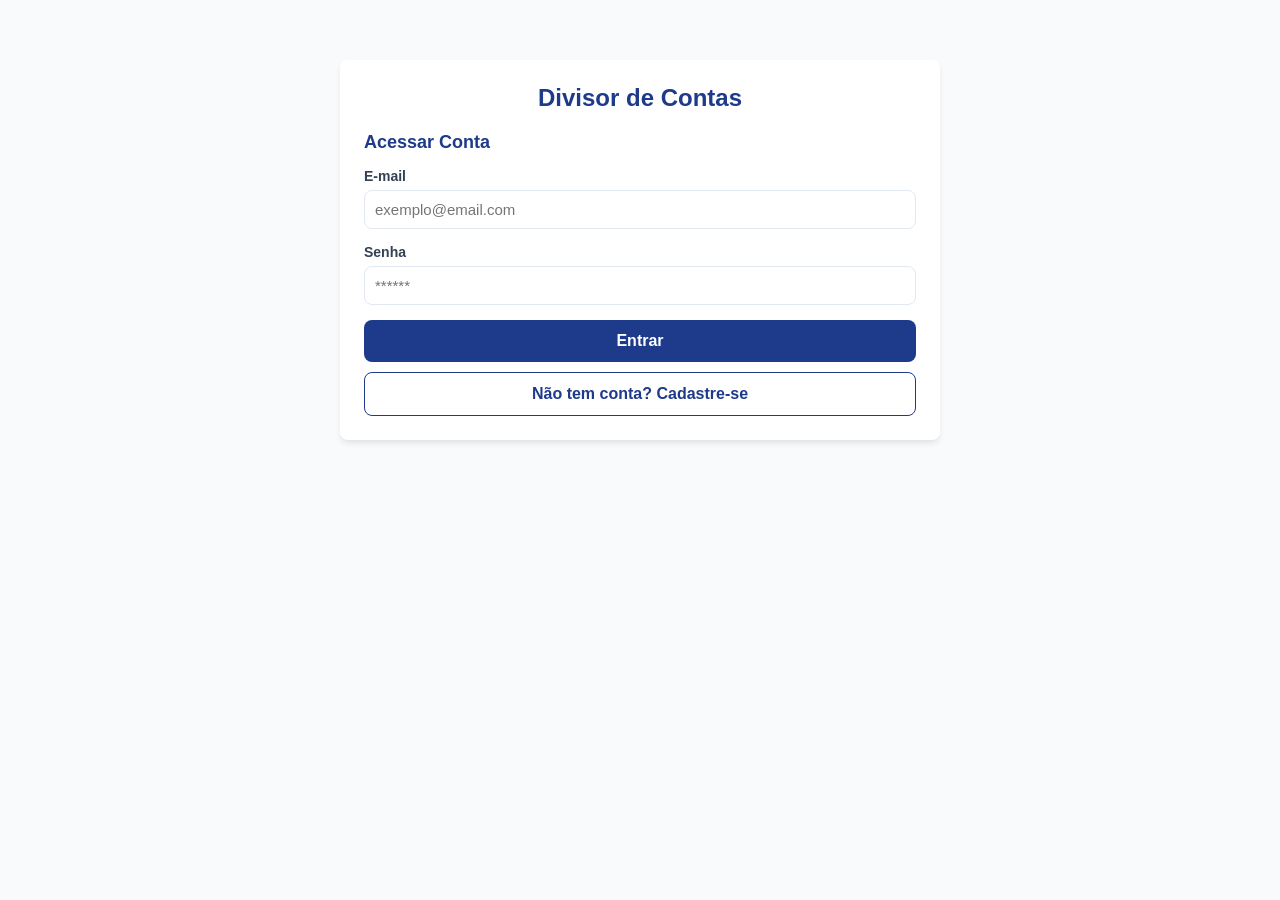
<file: index.html>
<!DOCTYPE html>
<html lang="pt-BR">
<head>
    <meta charset="UTF-8">
    <meta name="viewport" content="width=device-width, initial-scale=1.0">
    <title>Divisor de Despesas - Login</title>
    <link rel="stylesheet" href="css/style.css">
</head>
<body>
    <div class="container">
        <div class="card">
            <h1 style="text-align:center; margin-bottom: 20px;">Divisor de Contas</h1>
            
            <form id="login-form">
                <h2 id="form-title">Acessar Conta</h2>
                <div class="form-group">
                    <label>E-mail</label>
                    <input type="email" id="email" required placeholder="exemplo@email.com">
                </div>
                <div class="form-group">
                    <label>Senha</label>
                    <input type="password" id="password" required placeholder="******">
                </div>
                <button type="submit" id="btn-submit">Entrar</button>
                <button type="button" class="secondary" id="btn-toggle-mode">Não tem conta? Cadastre-se</button>
            </form>
        </div>
    </div>

    <script src="js/database.js"></script>
    <script src="js/login.js"></script>
</body>
</html>
</file>
<file: css/style.css>
:root {
    --primary-color: #1e3a8a;
    --primary-hover: #1d4ed8;
    --success-color: #10b981;
    --danger-color: #ef4444;
    --background: #f8fafc;
    --card-bg: #ffffff;
    --text-main: #334155;
    --text-muted: #64748b;
    --border: #e2e8f0;
    --radius: 8px;
}

* {
    box-sizing: border-box;
    margin: 0;
    padding: 0;
    font-family: 'Segoe UI', Tahoma, Geneva, Verdana, sans-serif;
}

body {
    background-color: var(--background);
    color: var(--text-main);
    display: block;
    padding: 20px;
}

.container {
    max-width: 600px;
    margin: 40px auto;
}

/* Navbar / Header */
header {
    display: flex;
    justify-content: space-between;
    align-items: center;
    margin-bottom: 30px;
    padding-bottom: 10px;
    border-bottom: 2px solid var(--border);
}

h1 { color: var(--primary-color); font-size: 24px; }
h2 { margin-bottom: 15px; font-size: 18px; color: var(--primary-color); }

/* Cartões e Formulários */
.card {
    background: var(--card-bg);
    padding: 24px;
    border-radius: var(--radius);
    box-shadow: 0 4px 6px -1px rgba(0,0,0,0.1);
    margin-bottom: 20px;
}

.form-group {
    margin-bottom: 15px;
}

.form-group label {
    display: block;
    margin-bottom: 6px;
    font-weight: 600;
    font-size: 14px;
}

input, select {
    width: 100%;
    padding: 10px;
    border: 1px solid var(--border);
    border-radius: var(--radius);
    font-size: 15px;
    outline: none;
    transition: border 0.2s;
}

input:focus, select:focus {
    border-color: var(--primary-color);
}

/* Botões */
button {
    width: 100%;
    padding: 12px;
    background-color: var(--primary-color);
    color: white;
    border: none;
    border-radius: var(--radius);
    font-size: 16px;
    font-weight: bold;
    cursor: pointer;
    transition: background 0.2s;
}

button:hover { background-color: var(--primary-hover); }

button.secondary {
    background-color: transparent;
    color: var(--primary-color);
    border: 1px solid var(--primary-color);
    margin-top: 10px;
}
button.secondary:hover { background-color: #eff6ff; }

button.btn-logout {
    width: auto;
    padding: 6px 12px;
    background-color: var(--danger-color);
    font-size: 13px;
}

/* Listas e Itens */
.list-item {
    display: flex;
    justify-content: space-between;
    align-items: center;
    padding: 12px;
    border-bottom: 1px solid var(--border);
}
.list-item:last-child { border-bottom: none; }

.badge-tag {
    background-color: #f1f5f9;
    padding: 4px 8px;
    border-radius: 4px;
    font-size: 12px;
}

/* Inline data callouts para Balanços */
.balance-box {
    background-color: #f0fdf4;
    border-left: 4px solid var(--success-color);
    padding: 12px;
    margin-top: 10px;
    border-radius: 0 var(--radius) var(--radius) 0;
}

.debt-item {
    color: var(--danger-color);
    font-weight: 600;
    margin-bottom: 6px;
}

/* Responsividade Básica */
@media (max-width: 600px) {
    body { padding: 10px; }
    .container { margin: 10px auto; }
}
</file>
<file: style.css>
:root {
    --primary-color: #1e3a8a;
    --primary-hover: #1d4ed8;
    --success-color: #10b981;
    --danger-color: #ef4444;
    --background: #f8fafc;
    --card-bg: #ffffff;
    --text-main: #334155;
    --text-muted: #64748b;
    --border: #e2e8f0;
    --radius: 8px;
}

* {
    box-sizing: border-box;
    margin: 0;
    padding: 0;
    font-family: 'Segoe UI', Tahoma, Geneva, Verdana, sans-serif;
}

body {
    background-color: var(--background);
    color: var(--text-main);
    display: block;
    padding: 20px;
}

.container {
    max-width: 600px;
    margin: 40px auto;
}

/* Navbar / Header */
header {
    display: flex;
    justify-content: space-between;
    align-items: center;
    margin-bottom: 30px;
    padding-bottom: 10px;
    border-bottom: 2px solid var(--border);
}

h1 { color: var(--primary-color); font-size: 24px; }
h2 { margin-bottom: 15px; font-size: 18px; color: var(--primary-color); }

/* Cartões e Formulários */
.card {
    background: var(--card-bg);
    padding: 24px;
    border-radius: var(--radius);
    box-shadow: 0 4px 6px -1px rgba(0,0,0,0.1);
    margin-bottom: 20px;
}

.form-group {
    margin-bottom: 15px;
}

.form-group label {
    display: block;
    margin-bottom: 6px;
    font-weight: 600;
    font-size: 14px;
}

input, select {
    width: 100%;
    padding: 10px;
    border: 1px solid var(--border);
    border-radius: var(--radius);
    font-size: 15px;
    outline: none;
    transition: border 0.2s;
}

input:focus, select:focus {
    border-color: var(--primary-color);
}

/* Botões */
button {
    width: 100%;
    padding: 12px;
    background-color: var(--primary-color);
    color: white;
    border: none;
    border-radius: var(--radius);
    font-size: 16px;
    font-weight: bold;
    cursor: pointer;
    transition: background 0.2s;
}

button:hover { background-color: var(--primary-hover); }

button.secondary {
    background-color: transparent;
    color: var(--primary-color);
    border: 1px solid var(--primary-color);
    margin-top: 10px;
}
button.secondary:hover { background-color: #eff6ff; }

button.btn-logout {
    width: auto;
    padding: 6px 12px;
    background-color: var(--danger-color);
    font-size: 13px;
}

/* Listas e Itens */
.list-item {
    display: flex;
    justify-content: space-between;
    align-items: center;
    padding: 12px;
    border-bottom: 1px solid var(--border);
}
.list-item:last-child { border-bottom: none; }

.badge-tag {
    background-color: #f1f5f9;
    padding: 4px 8px;
    border-radius: 4px;
    font-size: 12px;
}

/* Inline data callouts para Balanços */
.balance-box {
    background-color: #f0fdf4;
    border-left: 4px solid var(--success-color);
    padding: 12px;
    margin-top: 10px;
    border-radius: 0 var(--radius) var(--radius) 0;
}

.debt-item {
    color: var(--danger-color);
    font-weight: 600;
    margin-bottom: 6px;
}

/* Responsividade Básica */
@media (max-width: 600px) {
    body { padding: 10px; }
    .container { margin: 10px auto; }
}
</file>
